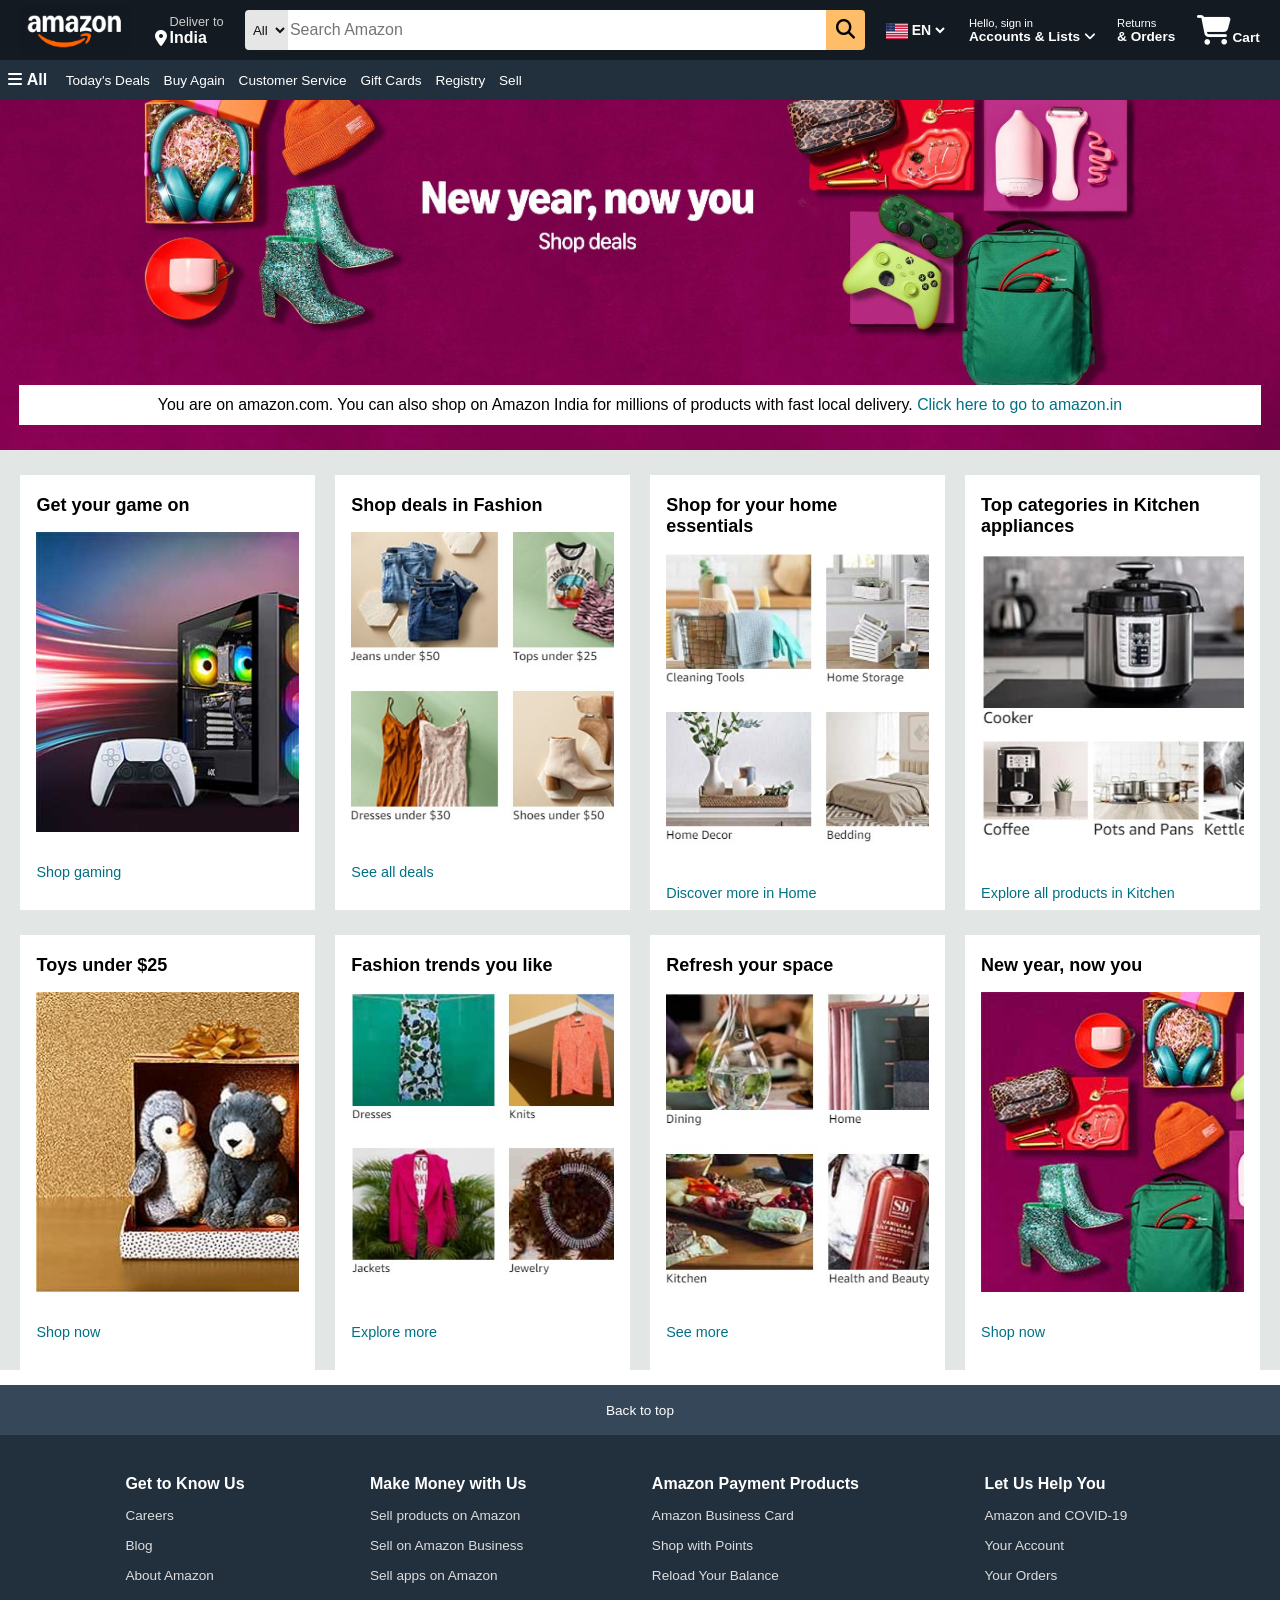
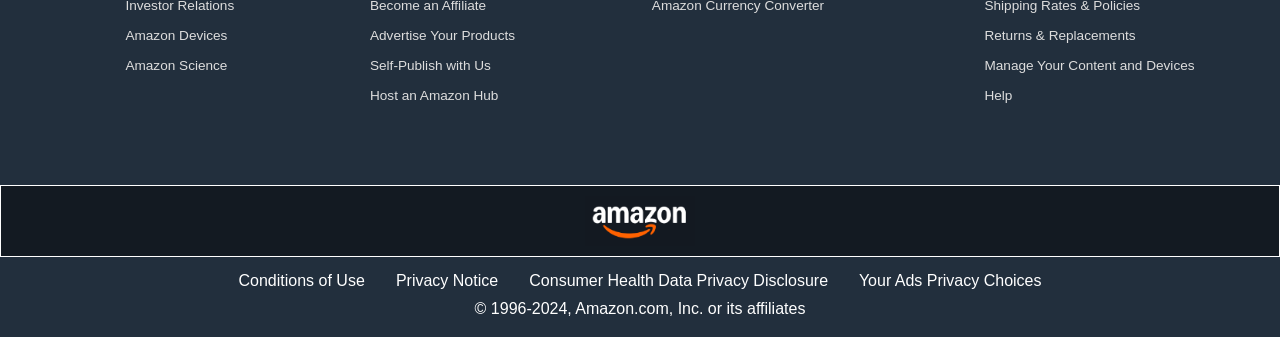
<file: Amazon Clone/index.html>
<!DOCTYPE html>
<html lang="en">
<head>
    <meta charset="UTF-8">
    <meta name="viewport" content="width=device-width, initial-scale=1.0">
    <title>Amazon</title>
    <link rel="stylesheet" href="https://cdnjs.cloudflare.com/ajax/libs/font-awesome/6.6.0/css/all.min.css" integrity="sha512-Kc323vGBEqzTmouAECnVceyQqyqdsSiqLQISBL29aUW4U/M7pSPA/gEUZQqv1cwx4OnYxTxve5UMg5GT6L4JJg==" crossorigin="anonymous" referrerpolicy="no-referrer" />
    <link rel="stylesheet" href="style.css">
</head>
<body>
    <header>
        <div class="navbar">
            <div class="nav-logo border">
                <div class="logo"></div>
            </div>

            <div class="nav-address border">
                <p class="deliver-to">Deliver to</p>
                <div class="add-icon">
                    <i class="fa-solid fa-location-dot"></i>
                    <p class="india">India</p>
                </div>
            </div>

            <div class="nav-search border">
                <select class="search-select">
                    <option>All</option>
                </select>
                <input placeholder="Search Amazon" class="search-input">
                <div class="search-icon">
                    <i class="fa-solid fa-magnifying-glass"></i>
                </div>
            </div>

            <div class="last-lang border">
                <img src="america-flag.png" class="lang-img">
                <select class="lang-text">
                    <option>EN <i class="fa-solid fa-angle-down"></i></option>
                </select>
            </div>

            <div class="signin border">
                <p class="hello">Hello, sign in</p>
                <p class="Accounts">Accounts & Lists <i class="fa-solid fa-angle-down"></i></p>
            </div>

            <div class="signin border">
                <p class="hello">Returns</p>
                <p class="Accounts">& Orders</p>
            </div>

            <div class="cart border">
                <i class="fa-solid fa-cart-shopping"></i>
                <p class="cart-text">Cart</p>
            </div>
        </div>

        <div class="panel">
            <div class="panel-all">
                <i class="fa-solid fa-bars"></i>
                <b>All</b>
            </div>

            <div class="panel-options">
                <p>Today's Deals</p>
                <p>Buy Again</p>
                <p>Customer Service</p>
                <p>Gift Cards</p>
                <p>Registry</p>
                <p>Sell</p>
            </div>
        </div>
    </header>

    <div class="hero-section">
        <div class="hero-message">
            <p>You are on amazon.com. You can also shop on Amazon India for millions of products with fast local delivery. <a>Click here to go to amazon.in</a></p>
        </div>
    </div>

    <div class="shop-section">
        <div class="box1 box">
            <div class="box-content">
                <h2>Get your game on</h2>
                <div class="box-img" style="background-image: url('img1.jpg')"></div>
                <p>Shop gaming</p>
            </div>
        </div>
        <div class="box2 box">
            <div class="box-content">
                <h2>Shop deals in Fashion</h2>
                <div class="box-img" style="background-image: url('img2.jpg')"></div>
                <p>See all deals</p>
            </div>
        </div>
        <div class="box3 box">
            <div class="box-content">
                <h2>Shop for your home essentials</h2>
                <div class="box-img" style="background-image: url('img3.jpg')"></div>
                <p>Discover more in Home</p>
            </div>
        </div>
        <div class="box4 box">
            <div class="box-content">
                <h2>Top categories in Kitchen appliances</h2>
                <div class="box-img" style="background-image: url('img4.jpg')"></div>
                <p>Explore all products in Kitchen</p>
            </div>
        </div>
        <div class="box5 box">
            <div class="box-content">
                <h2>Toys under $25</h2>
                <div class="box-img" style="background-image: url('img5.jpg')"></div>
                <p>Shop now</p>
            </div>
        </div>
        <div class="box6 box">
            <div class="box-content">
                <h2>Fashion trends you like</h2>
                <div class="box-img" style="background-image: url('img6.jpg')"></div>
                <p>Explore more</p>
            </div>
        </div>
        <div class="box7 box">
            <div class="box-content">
                <h2>Refresh your space</h2>
                <div class="box-img" style="background-image: url('img7.jpg')"></div>
                <p>See more</p>
            </div>
        </div>
        <div class="box8 box">
            <div class="box-content">
                <h2>New year, now you</h2>
                <div class="box-img" style="background-image: url('img8.jpg')"></div>
                <p>Shop now</p>
            </div>
        </div>
    </div>

    <footer>
        <div class="foot-panel1">
            Back to top
        </div>

        <div class="foot-panel2">
            <ul>
                <p><b>Get to Know Us</b></p>
                <a>Careers</a>
                <a>Blog</a>
                <a>About Amazon</a>
                <a>Investor Relations</a>
                <a>Amazon Devices</a>
                <a>Amazon Science</a>
            </ul>
            <ul>
                <p><b>Make Money with Us</b></p>
                <a>Sell products on Amazon</a>
                <a>Sell on Amazon Business</a>
                <a>Sell apps on Amazon</a>
                <a>Become an Affiliate</a>
                <a>Advertise Your Products</a>
                <a>Self-Publish with Us</a>
                <a>Host an Amazon Hub</a>
            </ul>
            <ul>
                <p><b>Amazon Payment Products</b></p>
                <a>Amazon Business Card</a>
                <a>Shop with Points</a>
                <a>Reload Your Balance</a>
                <a>Amazon Currency Converter</a>
            </ul>
            <ul>
                <p><b>Let Us Help You</b></p>
                <a>Amazon and COVID-19</a>
                <a>Your Account</a>
                <a>Your Orders</a>
                <a>Shipping Rates & Policies</a>
                <a>Returns & Replacements</a>
                <a>Manage Your Content and Devices</a>
                <a>Help</a>
            </ul>
        </div>

        <div class="foot-panel3">
            <div class="logo">

            </div>
        </div>

        <div class="foot-panel4">
            <div class="pages">
                <a>Conditions of Use &nbsp &nbsp &nbsp</a>
                <a>Privacy Notice &nbsp &nbsp &nbsp</a>
                <a>Consumer Health Data Privacy Disclosure &nbsp &nbsp &nbsp</a>
                <a>Your Ads Privacy Choices</a>
            </div>

            <div class="copyright">
                © 1996-2024, Amazon.com, Inc. or its affiliates
            </div>
        </div>
    </footer>
</body>
</html>
</file>
<file: Amazon Clone/style.css>
* {
    margin: 0px;
    font-family: Arial, Helvetica, sans-serif;
    border: border-box;
}

.navbar {
    height: 60px;
    background-color: #131A22;
    color: white;
    display: flex;
    align-items: center;
    justify-content: space-evenly;
}

/* box1 - logo */
.nav-logo {
    height: 50px;
    width: 113px;
}

.logo {
    background-image: url("amazon-logo.png");
    background-size: cover;
    height: 50px;
    width: 100%;
}

/* hover border for all */
.border {
    border: 1.5px solid transparent;
}

.border:hover {
    border: 1.5px solid white;
}

/* box 2 - address */
.deliver-to {
    color: #cccccc;
    font-size: 0.80rem;
    margin-left: 15px;
}

.india {
    color: #ffffff;
    font-size: 1rem;
    margin-left: 3px;
    font-weight: 700;
}

.add-icon {
    display: flex;
    align-items: center;
}

/* box 3 - search */
.nav-search {
    display: flex;
    justify-content: space-evenly;
    background-color: #131A22;
    width: 620px;
    height: 40px;
    border-radius: 4px;
}

.nav-search:hover {
    border: 2px solid #000000;
}
.search-select {
    background-color: #e6e6e6;
    width: 50px;
    text-align: center;
    border-top-left-radius: 4px;
    border-bottom-left-radius: 4px;
    border: none;
    color: #0f1111;
}

.search-input {
    width: 100%;
    font-size: 1rem;
    border: none;
}

.search-icon {
    width: 45px;
    display: flex;
    justify-content: center;
    align-items: center;
    font-size: 1.2rem;
    background-color: #FEBD69;
    border-top-right-radius: 4px;
    border-bottom-right-radius: 4px;
    color: black;
}

/* box 4 - end part */
.nav-last {
    display: flex;;
}

.last-lang {
    display: flex;
    align-items: flex-end;
    justify-content: flex-end;
}

.lang-text {
    background-color: #131A22;
    color: white;
    border: none;
    font-size: 14px;
    font-weight: 700;
}

.lang-img {
    width: 21.6px;
    height: 16.2px;
}

.hello {
    font-size: 0.7rem;
}

.Accounts {
    font-size: 0.85rem;
    font-weight: 700;
}

.cart {
    display: flex;
    justify-content: end;
    align-items: end;
}

.cart i {
    font-size: 30px;
}

.cart-text {
    font-size: 0.85rem;
    font-weight: 700;
    margin-left: 2px;
}

/* panel */
.panel {
    height: 40px;
    background-color: #222f3d;
    display: flex;
    color: #ffffff;
    align-items: center;
    justify-content: space-evenly;
}

.panel-options p {
    display: inline;
    margin-left: 10px;
}

.panel-options {
    width:95%;
    font-size: 0.85rem;
}

/* hero-section */
.hero-section {
    background-image: url("hero-section.jpg");
    background-size: cover;
    height: 350px; 
    display: flex;
    justify-content: center;
    align-items: flex-end;
}

.hero-message {
    background-color:white;
    color: black;
    height:40px;
    display:flex;
    align-items: center;
    justify-content: center;
    font-size: 0.99rem;
    width: 97%;
    margin-bottom: 25px;
}

.hero-message a {
    color: #007185
}

/* shop-section */
.shop-section {
    display: flex;
    flex-wrap: wrap;
    justify-content: space-evenly;
    background-color: #e2e7e6;
}

.box {
    height: 400px;
    width: 23%;
    background-color: white;
    padding: 20px 0px 15px;
    margin-top:25px;
}

.box-img {
    height: 300px;  
    background-size: cover;
    margin-top: 1rem;
    margin-bottom: 2rem;
}

.box-content {
    margin-left: 1rem;
    margin-right: 1rem;
    font-size: 0.75rem;
}

.box-content p {
    color:#007185;
    font-size: 0.90rem;
}

footer {
    margin-top: 15px;
}

.foot-panel1 {
    background-color:#37475a;
    color: white;
    height: 50px;
    display: flex;
    align-items: center;
    justify-content: center;
    font-size: 0.85rem;
}

.foot-panel2 {
    background-color: #222f3d;
    color: white;
    height: 350px;
    display:flex;
    justify-content: space-evenly;
}

ul a {
    display:block;
    font-size:0.85rem;
    margin-top:15px;
    color: #dddddd;
}

ul p {
    font-size: 1rem;
    margin-top: 40px;
}

.foot-panel3 {
    background-color: #131A22;
    border: 0.5px solid white;
    height: 70px;
    display:flex;
    justify-content: center;
    align-items: center;
}

.logo {
    background-image: url("amazon-logo.png");
    background-size: cover;
    height: 50px;
    width: 110px;
}

.foot-panel4 {
    background-color: #222f3d;
    color: white;
    height: 80px;
    font-size: 1rem;
    text-align: center;
}

.pages {
    padding-top: 15px;
}

.copyright {
    padding-top: 10px;
}
</file>
